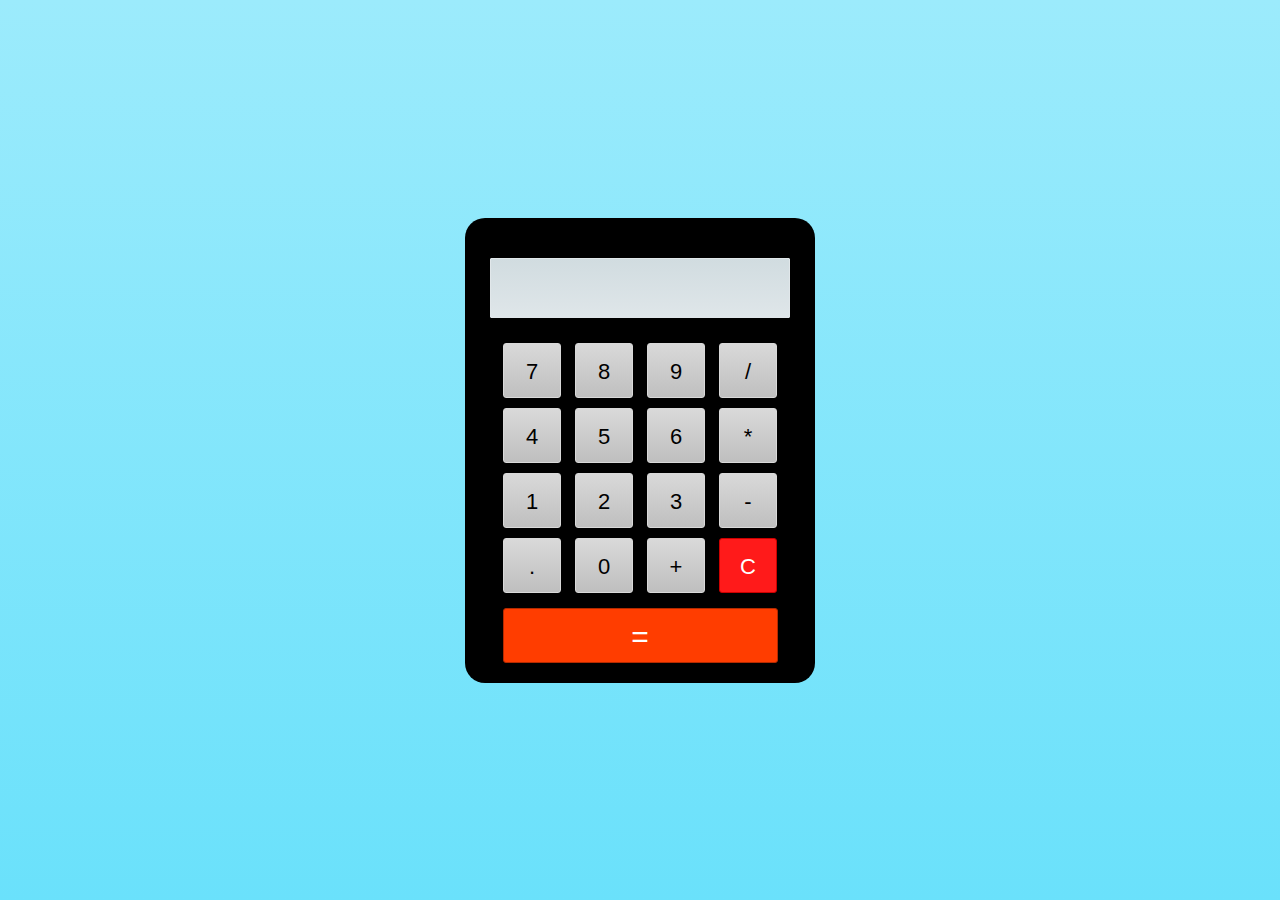
<file: calculadora/calculadora.html>
<!DOCTYPE html>
<!-- Created By CodingNepal -->
<html lang="en" dir="ltr">
   <head>
      <meta charset="utf-8">
      <!-- Somehow I got an error, so I comment the title, just uncomment to show -->
      <!-- <title>Calculator</title> -->
      <link rel="stylesheet" href="calculadora.css">
      <script src="https://code.jquery.com/jquery-3.4.1.js"></script>
   </head>
   <body>
      <div class="center">
         <form name="forms">
            <input type="text" id="display" name="display" disabled>
            <div class="buttons">
               <input type="button" id="seven" value="7">
               <input type="button" id="eight" value="8">
               <input type="button" id="nine" value="9">
               <input type="button" id="divide" value="/"><br>
               <input type="button" id="four" value="4">
               <input type="button" id="five" value="5">
               <input type="button" id="six" value="6">
               <input type="button" id="multi" value="*"><br>
               <input type="button" id="one" value="1">
               <input type="button" id="two" value="2">
               <input type="button" id="three" value="3">
               <input type="button" id="subs" value="-"><br>
               <input type="button" id="dot" value=".">
               <input type="button" id="zero" value="0">
               <input type="button" id="add" value="+">
               <input type="button" id="clear" value="C"><br>
               <input type="button" id="equal" value="=">
            </div>
         </form>
      </div>
      <script>
         $(document).ready(function(){
           $('#one').click(function(){
             document.forms.display.value += 1;
           });
           $('#two').click(function(){
             document.forms.display.value += 2;
           });
           $('#three').click(function(){
             document.forms.display.value += 3;
           });
           $('#four').click(function(){
             document.forms.display.value += 4;
           });
           $('#five').click(function(){
             document.forms.display.value += 5;
           });
           $('#six').click(function(){
             document.forms.display.value += 6;
           });
           $('#seven').click(function(){
             document.forms.display.value += 7;
           });
           $('#eight').click(function(){
             document.forms.display.value += 8;
           });
           $('#nine').click(function(){
             document.forms.display.value += 9;
           });
           $('#zero').click(function(){
             document.forms.display.value += 0;
           });
           $('#add').click(function(){
             document.forms.display.value += '+';
           });
           $('#subs').click(function(){
             document.forms.display.value += '-';
           });
           $('#multi').click(function(){
             document.forms.display.value += '*';
           });
           $('#divide').click(function(){
             document.forms.display.value += '/';
           });
           $('#dot').click(function(){
             document.forms.display.value += '.';
           });
           $('#equal').click(function(){
             if (display.value == "") {
               alert("Please enter any numbers to calculate!");
             }else{
               document.forms.display.value =
               eval(document.forms.display.value);
             }
           });
           $('#clear').click(function(){
             document.forms.display.value = "";
           });
         })
      </script>
   </body>
</html>
</file>
<file: calculadora/calculadora.css>
*{
    margin: 0;
    padding: 0;
    outline: none;
    box-sizing: border-box;
  }
  body{
    font-family: montserrat;
    display: flex;
    text-align: center;
    justify-content: center;
    align-items: center;
    min-height: 100vh;
    background: linear-gradient(#9cebfc,#6ae1fb);
  }
  .center{
    /* display: none; */
    width: 350px;
    background: black;
    border-radius: 20px;
  }
  input[type="text"]{
    height: 60px;
    width: 300px;
    margin-top: 40px;
    border-radius: 1px;
    border: 1px solid #e1e7ea;
    color: black;
    font-size: 22px;
    font-weight: bold;
    text-align: right;
    padding-right: 20px;
    background: linear-gradient(#d1dce0,#dfe6e9);
  }
  form .buttons{
    width: 300px;
    margin: 10px 25px 0 25px;
    padding: 10px 0;
  }
  input[type="button"]{
    width: 58px;
    height: 55px;
    margin: 5px;
    font-size: 22px;
    line-height: 55px;
    border-radius: 3px;
    border: 1px solid #d9d9d9;
    background: linear-gradient(#d9d9d9, #bfbfbf);
  }
  input[type="button"]:hover{
    transition: .5s;
    background: linear-gradient(#bfbfbf, #d9d9d9);
  }
  input#clear{
    background: #ff1a1a;
    border: 1px solid #cc0000;
    color: white;
  }
  input#equal{
    width: 275px;
    margin: 10px 0 10px 0;
    font-size: 30px;
    color: white;
    background: #ff3d00;
    border: 1px solid #b32a00;
  }
</file>
